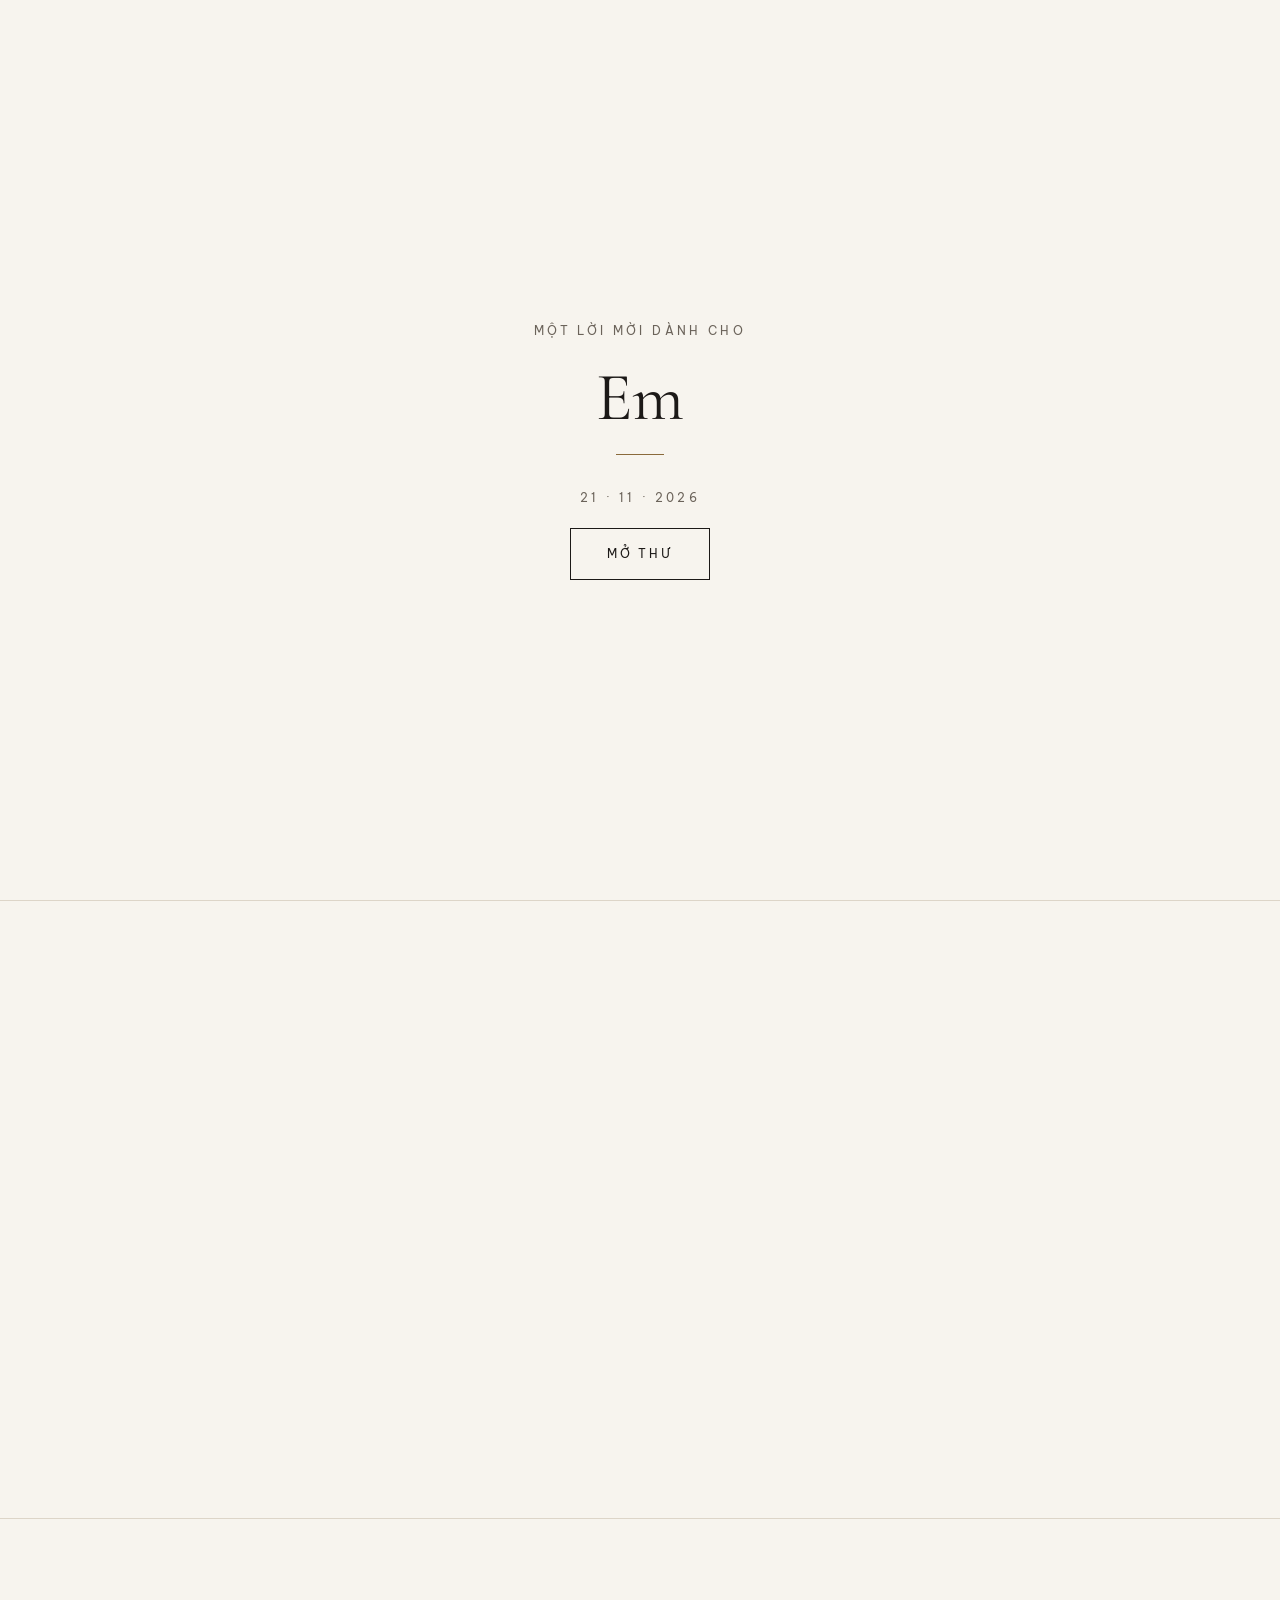
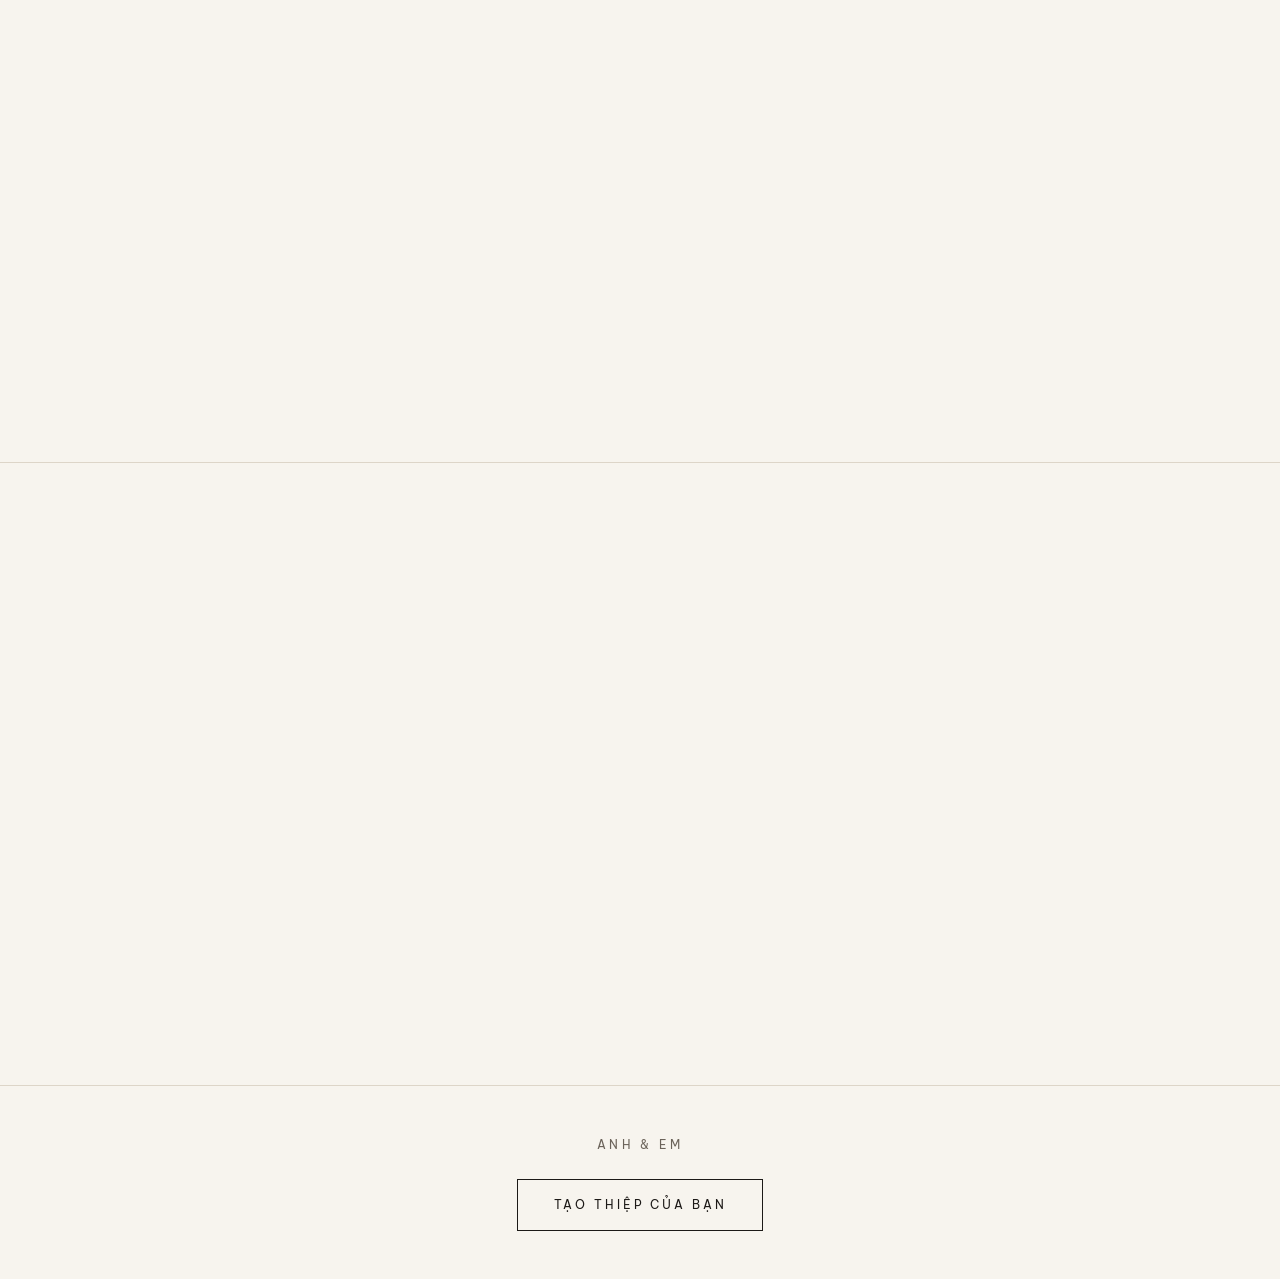
<file: index.html>
<!doctype html>
<html lang="vi">
<head>
<meta charset="utf-8">
<meta name="viewport" content="width=device-width, initial-scale=1, viewport-fit=cover">
<meta name="robots" content="noindex">
<link rel="icon" href="data:,">
<meta name="theme-color" content="#F7F4EE">
<title>Một lời mời</title>
<!-- Link preview (Messenger, Zalo, iMessage…). Static: crawlers don't run JS, and the content is encrypted anyway. -->
<meta name="description" content="Dành riêng cho một người. Mở thư để xem.">
<meta property="og:type" content="website">
<meta property="og:title" content="Một lời mời">
<meta property="og:description" content="Dành riêng cho một người. Mở thư để xem.">
<meta property="og:image" content="https://tondungx.github.io/custom-invitation/og.jpg">
<meta property="og:image:width" content="1200">
<meta property="og:image:height" content="630">
<meta property="og:image:alt" content="Một lời mời">
<meta name="twitter:card" content="summary_large_image">
<link rel="preconnect" href="https://firestore.googleapis.com" crossorigin>
<link rel="stylesheet" href="board.css">
<link rel="preconnect" href="https://fonts.googleapis.com">
<link rel="preconnect" href="https://fonts.gstatic.com" crossorigin>
<style>
:root {
  --bg: #F7F4EE; --fg: #1C1917; --muted: #6B635A; --line: #DDD5C8; --accent: #8A6A3B;
  --display: "Cormorant Garamond", serif;
  --body: "Be Vietnam Pro", system-ui, sans-serif;
  --script: var(--display); --script-style: italic; /* signature, weekday, thanks */
  --ease: cubic-bezier(.16, 1, .3, 1); /* expo-out: quick start, long soft settle */
  --ease-io: cubic-bezier(.77, 0, .18, 1);
}
*, *::before, *::after { box-sizing: border-box; margin: 0; padding: 0; }
[hidden] { display: none !important; }
html { -webkit-text-size-adjust: 100%; }
/* Native scrollbar takes layout width (page shifts when the cover unlocks scrolling).
   Hide it and draw an overlay thumb instead (.sb), which floats above the page. */
html { scrollbar-width: none; }
::-webkit-scrollbar { display: none; }
.sb { position: fixed; top: 0; right: 0; bottom: 0; z-index: 30; width: 12px; pointer-events: none; opacity: 0; transition: opacity .5s var(--ease); }
.sb.on, .sb.drag, .sb:has(i:hover) { opacity: 1; transition-duration: .2s; }
.sb i { position: absolute; top: 0; right: 0; width: 12px; pointer-events: auto; cursor: grab; touch-action: none; }
.sb i::after { content: ""; position: absolute; inset: 2px 3px 2px auto; width: 4px; border-radius: 2px; background: color-mix(in srgb, var(--fg) 30%, transparent); transition: width .2s, background-color .2s; }
.sb i:hover::after, .sb.drag i::after { width: 6px; background: color-mix(in srgb, var(--fg) 50%, transparent); }
.sb.drag i { cursor: grabbing; }
body {
  background: var(--bg); color: var(--fg);
  font: 300 1rem/1.75 var(--body);
  -webkit-font-smoothing: antialiased;
  opacity: 0; transition: opacity .6s var(--ease), background-color .4s, color .4s;
}
body.ready { opacity: 1; }
body.locked { overflow: hidden; }
::selection { background: var(--accent); color: var(--bg); }
a { color: inherit; }
:focus-visible { outline: 1px solid var(--accent); outline-offset: 4px; }

.wrap { width: min(100% - 3rem, 34rem); margin-inline: auto; }
section { padding-block: clamp(5rem, 16vh, 9rem); }
section + section { border-top: 1px solid var(--line); }

.eyebrow { font-size: .75rem; font-weight: 400; letter-spacing: .28em; text-transform: uppercase; color: var(--muted); }
.display { font: 400 clamp(2.6rem, 10.5vw, 4.25rem)/1.08 var(--display); letter-spacing: -.01em; text-wrap: balance; }
.italic { font-family: var(--script); font-style: var(--script-style); }
.rule { width: 3rem; height: 1px; background: var(--accent); margin-block: 2rem; transform-origin: left; }

/* Reveal: opacity + transform only (GPU, no layout). */
[data-r] { opacity: 0; transform: translateY(18px); transition: opacity 1.2s var(--ease), transform 1.4s var(--ease); transition-delay: calc(var(--d, 0) * 120ms); }
.rule[data-r] { transform: scaleX(0); transition-duration: 1.2s, 1.6s; }
.in[data-r] { opacity: 1; transform: none; }

/* Headlines: each word sharpens out of a soft blur and settles, staggered.
   No clipping mask -> multi-line titles and Vietnamese diacritics never get cut mid-reveal. */
.words[data-r] { opacity: 1; transform: none; }
.words .w {
  display: inline-block; opacity: 0; filter: blur(12px); transform: translateY(.3em);
  transition: opacity 1.1s var(--ease), filter 1.2s var(--ease), transform 1.5s var(--ease);
  transition-delay: calc(var(--d, 0) * 120ms + var(--i) * 70ms);
}
.words.in .w { opacity: 1; filter: blur(0); transform: none; }

/* Cover: dissolves (content recedes + blurs) while the letter rises beneath. */
.cover {
  position: fixed; inset: 0; z-index: 10; display: grid; place-items: center; text-align: center;
  background: var(--bg); padding: 2rem;
  transition: opacity 1.1s var(--ease) .15s, visibility 0s 1.3s;
}
.cover.out { opacity: 0; visibility: hidden; pointer-events: none; }
/* Exit uses an even curve (not expo-out) so the fade is visible rather than an instant cut. */
.cover-in { --out: cubic-bezier(.4, 0, .2, 1); transition: opacity .9s var(--out), transform 1.3s var(--out), filter 1s var(--out); }
.cover.out .cover-in { opacity: 0; transform: scale(.96) translateY(-1rem); filter: blur(8px); }
.cover .rule { margin-inline: auto; transform-origin: center; }
.cover-in > * + * { margin-top: 1.25rem; }

/* Buttons */
.btn {
  position: relative; overflow: hidden; isolation: isolate;
  display: inline-flex; align-items: center; justify-content: center; gap: .75rem;
  min-height: 3.25rem; padding: 0 2.25rem; border: 1px solid var(--fg); border-radius: 0;
  background: transparent; color: var(--fg); cursor: pointer; text-decoration: none;
  font: 400 .75rem/1 var(--body); letter-spacing: .24em; text-transform: uppercase;
  transition: color .45s var(--ease);
}
.btn::before { content: ""; position: absolute; inset: 0; z-index: -1; background: var(--fg); transform: scaleX(0); transform-origin: right; transition: transform .55s var(--ease); }
.btn:hover { color: var(--bg); }
.btn:hover::before { transform: scaleX(1); transform-origin: left; }
.btn:active { transform: scale(.98); }
.btn.solid { background: var(--fg); color: var(--bg); }
.btn.solid::before { background: var(--accent); }
.btn svg { width: 14px; height: 14px; }

/* Background photo: fixed layer (no background-attachment: fixed -> no iOS jank).
   ::before = photo (+blur), ::after = theme-colour veil for legibility. Cover reuses the same layers. */
.backdrop { position: fixed; inset: 0; z-index: -1; pointer-events: none; overflow: hidden; display: none; }
.has-bg .backdrop { display: block; }
.has-bg .backdrop::before, .has-bg .cover::before {
  content: ""; position: absolute; inset: calc(var(--blur, 0px) * -2); z-index: -2;
  background: var(--bg-img, none) var(--bgx, 50%) var(--bgy, 50%) / cover no-repeat; filter: blur(var(--blur, 0px));
  transform-origin: var(--bgx, 50%) var(--bgy, 50%);
  transform: scale(calc(var(--bgz, 1) * 1.08)); opacity: 0; transition: transform 2.6s var(--ease), opacity 1.2s var(--ease);
}
.has-bg .backdrop::after, .has-bg .cover::after { content: ""; position: absolute; inset: 0; z-index: -1; background: var(--bg); opacity: var(--dim, .7); }
.ready .backdrop::before, .ready .cover::before { transform: scale(var(--bgz, 1)); opacity: 1; }
.has-bg .cover { background: transparent; isolation: isolate; overflow: hidden; }
.has-bg section + section, .has-bg footer { border-color: color-mix(in srgb, var(--fg) 12%, transparent); }

/* Scroll cues: progress hairline (native scroll-driven, no JS) + "scroll" hint */
.progress { position: fixed; inset: 0 0 auto; z-index: 5; height: 2px; background: var(--accent); transform: scaleX(0); transform-origin: left; }
@supports (animation-timeline: scroll()) { .progress { animation: grow linear both; animation-timeline: scroll(root); } }
@keyframes grow { to { transform: scaleX(1); } }
.cue {
  position: fixed; left: 50%; bottom: calc(1.25rem + env(safe-area-inset-bottom)); z-index: 5;
  display: grid; justify-items: center; gap: .75rem; min-width: 44px; padding: .5rem 1rem;
  background: none; border: 0; cursor: pointer; color: var(--muted);
  font: 400 .7rem/1 var(--body); letter-spacing: .28em; text-transform: uppercase;
  opacity: 0; visibility: hidden; transform: translate(-50%, 8px);
  transition: opacity .6s var(--ease), transform .6s var(--ease), visibility 0s .6s;
}
.cue.show { opacity: 1; visibility: visible; transform: translate(-50%, 0); transition-delay: 0s; }
.cue i { position: relative; width: 1px; height: 2.75rem; background: var(--line); overflow: hidden; }
.cue i::after { content: ""; position: absolute; inset: 0; background: var(--fg); transform: translateY(-100%); animation: drip 2s var(--ease-io) infinite; }
@keyframes drip { 50% { transform: none; } to { transform: translateY(100%); } }
.cue:hover { color: var(--fg); }

/* Letter */
.letter { min-height: 100svh; display: grid; align-content: center; }

/* Free layout: one full-screen board per orientation (styles of items in board.css).
   No landscape design yet -> the portrait board is shown centred at its reference ratio. */
.board-wrap { padding: 0; height: 100svh; display: grid; place-items: center; overflow: hidden; }
.board-wrap .board { width: 100%; height: 100%; }
.board-wrap .board[data-o="landscape"] { display: none; }
@media (orientation: landscape) {
  .board-wrap .board[data-o="portrait"] { width: auto; aspect-ratio: 390 / 844; }
  .board-wrap.has-land .board[data-o="portrait"] { display: none; }
  .board-wrap.has-land .board[data-o="landscape"] { display: block; }
}
.letter .msg { margin-top: 2rem; white-space: pre-line; color: var(--muted); font-size: 1.05rem; }
.sign { margin-top: 2.5rem; font-size: 1.6rem; }

/* Date */
.when { text-align: center; }
.day { font: 400 clamp(6rem, 30vw, 9.5rem)/.9 var(--display); margin-top: 1.5rem; font-variant-numeric: lining-nums; }
.when .italic { font-size: 1.6rem; margin-top: 1rem; }
.when .rule { margin-inline: auto; transform-origin: center; }
.count { display: flex; justify-content: center; gap: clamp(1.25rem, 6vw, 2.5rem); }
.count div { display: grid; gap: .25rem; min-width: 3rem; }
.count b { font: 400 2rem/1 var(--display); font-variant-numeric: tabular-nums lining-nums; }
.count small { font-size: .7rem; letter-spacing: .2em; text-transform: uppercase; color: var(--muted); }

/* Itinerary */
.stops { list-style: none; position: relative; margin-top: 3rem; }
.stops::before {
  content: ""; position: absolute; left: 4.5rem; top: .9rem; bottom: .9rem; width: 1px; background: var(--line);
  transform: scaleY(0); transform-origin: top; transition: transform 1.8s var(--ease) .2s;
}
.stops.in::before { transform: none; }
.stop { display: grid; grid-template-columns: 4.5rem 1fr; padding-bottom: 3rem; }
.stop:last-child { padding-bottom: 0; }
.stop time { font: 400 1.15rem/1.9 var(--display); font-variant-numeric: tabular-nums lining-nums; color: var(--muted); }
.stop .body { position: relative; padding-left: 2rem; }
.stop .body::before {
  content: ""; position: absolute; left: -3.5px; top: .75rem; width: 7px; height: 7px; border-radius: 50%;
  background: var(--accent); box-shadow: 0 0 0 5px var(--bg);
}
.stop h3 { font: 400 1.85rem/1.25 var(--display); }
.stop p { color: var(--muted); margin-top: .25rem; }
.links { display: flex; gap: .5rem; margin-top: 1rem; }
.links a {
  position: relative; display: grid; place-items: center; width: 2.75rem; height: 2.75rem; border-radius: 50%;
  border: 1px solid var(--line); color: var(--fg); isolation: isolate; overflow: hidden;
  transition: color .35s var(--ease), border-color .35s var(--ease);
}
.links a::before { content: ""; position: absolute; inset: 0; z-index: -1; border-radius: 50%; background: var(--fg); transform: scale(0); transition: transform .45s var(--ease); }
.links a:hover { color: var(--bg); border-color: var(--fg); }
.links a:hover::before { transform: scale(1); }
.links svg { width: 18px; height: 18px; }

/* RSVP: both states share one grid cell -> no layout jump. */
.rsvp { text-align: center; }
.stack { display: grid; margin-top: 2.5rem; }
.stack > * { grid-area: 1 / 1; transition: opacity .6s var(--ease), transform .8s var(--ease), visibility 0s; }
.stack .done { opacity: 0; visibility: hidden; transform: translateY(12px); transition-delay: 0s, 0s, .8s; }
.yes .stack .ask { opacity: 0; visibility: hidden; transform: translateY(-12px); transition-delay: 0s, 0s, .6s; }
.yes .stack .done { opacity: 1; visibility: visible; transform: none; transition-delay: .35s, .35s, 0s; }
.ask { display: flex; flex-wrap: wrap; justify-content: center; align-items: center; gap: .75rem; }
.btn.ghost { border-color: var(--line); color: var(--muted); }
#no { --heat: 0; color: color-mix(in srgb, var(--accent) calc(var(--heat) * 100%), var(--muted)); border-color: color-mix(in srgb, var(--accent) calc(var(--heat) * 100%), var(--line));
  transition: transform .6s cubic-bezier(.3, 1.35, .5, 1), color .3s, border-color .3s; }
#no::before { content: none; } /* no hover fill: keeps the "heating up" colour visible */
/* Particles for the decline button (smoke / dust). Gradient instead of filter: cheap to composite. */
.fx { position: fixed; z-index: 20; pointer-events: none; border-radius: 50%; }
.fx.smoke { background: radial-gradient(circle, color-mix(in srgb, var(--fg) 38%, transparent), transparent 68%); }
.fx.dust { background: var(--fg); }
.ring { width: 56px; height: 56px; margin: 0 auto 1.5rem; }
.ring circle { fill: none; stroke: var(--accent); stroke-width: 1; stroke-dasharray: 164; stroke-dashoffset: 164; transform: rotate(-90deg); transform-origin: center; }
.ring path { fill: none; stroke: var(--accent); stroke-width: 1.2; stroke-dasharray: 30; stroke-dashoffset: 30; }
.yes .ring circle { stroke-dashoffset: 0; transition: stroke-dashoffset 1.4s var(--ease) .5s; }
.yes .ring path { stroke-dashoffset: 0; transition: stroke-dashoffset .7s var(--ease) 1.5s; }
.actions { display: flex; flex-wrap: wrap; justify-content: center; gap: .75rem; margin-top: 2rem; }

.actions .btn { padding: 0 1.4rem; white-space: nowrap; }
.inapp { margin: 1.25rem auto 0; max-width: 26rem; font-size: .85rem; color: var(--muted); }
.locked-msg { min-height: 100svh; display: grid; align-content: center; text-align: center; }
.locked-msg .msg { margin-top: 1.5rem; color: var(--muted); }

footer { padding-block: 3rem calc(3rem + env(safe-area-inset-bottom)); text-align: center; border-top: 1px solid var(--line); }

@media (prefers-reduced-motion: reduce) {
  *, *::before, *::after { transition-duration: .01ms !important; transition-delay: 0s !important; }
  .cue i::after { animation: none; transform: none; }
}
</style>
<!-- Per-style overrides ([data-style=…] on <html>, set by applyStyle). Minimal = the rules above. -->
<link rel="stylesheet" href="styles.css">
<script src="firebase-config.js"></script>
<script src="shared.js"></script>
</head>
<body class="locked">
<div class="cover" id="cover" hidden></div>
<div class="backdrop" aria-hidden="true"></div>
<div class="progress" aria-hidden="true"></div>
<main id="app"></main>
<button class="cue" id="cue" type="button">Cuộn xuống<i aria-hidden="true"></i></button>
<div class="sb" id="sb" aria-hidden="true" hidden><i></i></div>

<script type="module">
import { ORN, celebrate, ambient } from './styles.js';
const $ = s => document.querySelector(s);
// Monoline icons, one stroke weight, so they read as a set.
const svg = p => `<svg viewBox="0 0 24 24" aria-hidden="true" fill="none" stroke="currentColor" stroke-width="1.3" stroke-linecap="round" stroke-linejoin="round">${p}</svg>`;
const ICONS = {
  map: svg('<path d="M12 21s-6.5-5.8-6.5-11.2a6.5 6.5 0 0 1 13 0C18.5 15.2 12 21 12 21z"/><circle cx="12" cy="9.8" r="2.3"/>'),
  fb: svg('<path d="M14.5 21v-7.5h2.6l.4-3h-3V8.7c0-.9.3-1.5 1.6-1.5h1.6V4.5a20 20 0 0 0-2.4-.1c-2.4 0-4 1.4-4 4.1v2h-2.6v3h2.6V21"/>'),
  ig: svg('<rect x="3.5" y="3.5" width="17" height="17" rx="5"/><circle cx="12" cy="12" r="4"/><circle cx="17.2" cy="6.8" r=".6" fill="currentColor"/>'),
};
let opened = false, cfg, timer, io;
// "Một buổi tối" -> <span class="w" style="--i:0">Một</span> <span class="w" style="--i:1">buổi</span> ...
let wi;
const words = s => (wi = 0, String(s ?? '').split(/(\s+)/).map(t => /^\s*$/.test(t) ? t : `<span class="w" style="--i:${wi++}">${esc(t)}</span>`).join(''));

function render() {
  const d = new Date(cfg.date);
  const valid = !isNaN(d);
  const weekday = valid ? new Intl.DateTimeFormat('vi-VN', { weekday: 'long' }).format(d) : '';
  const pad = n => String(n).padStart(2, '0');
  const dateText = valid ? `${pad(d.getDate())} · ${pad(d.getMonth() + 1)} · ${d.getFullYear()}` : '';
  const timeText = valid ? `${pad(d.getHours())}:${pad(d.getMinutes())}` : '';
  const reply = safeUrl(cfg.reply);
  const free = freeLayout(cfg);
  const orn = ORN[styleKey(cfg)] || {};
  // Divider: a hairline, or the style's ornament (drawn in --accent).
  const rule = (d, x = '') => `<div class="rule${x}" data-r style="--d:${d}" aria-hidden="true">${orn.rule || ''}</div>`;
  document.title = `Gửi ${cfg.to}`;

  $('#cover').innerHTML = `
    ${orn.frame || ''}
    <div class="cover-in">
      ${orn.cover ? `<div class="orn" data-r aria-hidden="true">${orn.cover}</div>` : ''}
      <p class="eyebrow" data-r style="--d:1">Một lời mời dành cho</p>
      <h1 class="display words" data-r style="--d:2">${words(cfg.to)}</h1>
      ${rule(4)}
      <p class="eyebrow" data-r style="--d:5">${esc(dateText)}</p>
      <div data-r style="--d:6"><button class="btn" id="open" type="button">Mở thư</button></div>
    </div>`;

  $('#app').innerHTML = `
    ${free ? `<section class="board-wrap${free.landscape?.items?.length ? ' has-land' : ''}">
      ${['portrait', 'landscape'].filter(o => free[o]?.items?.length).map(o =>
        `<div class="board" data-o="${o}">${boardItemsHTML(cfg, free[o].items, { fmt: words, reveal: true })}</div>`).join('')}
    </section>` : `<section class="letter"><div class="wrap">
      <p class="eyebrow" data-r>Gửi ${esc(cfg.to)},</p>
      <h2 class="display words" data-r style="margin-top:1.5rem;--d:1">${words(cfg.title)}</h2>
      ${rule(3)}
      <p class="msg" data-r style="--d:4">${esc(cfg.message)}</p>
      <p class="sign italic" data-r style="--d:5">— ${esc(cfg.from)}</p>
    </div></section>`}

    ${valid ? `<section class="when"><div class="wrap">
      <p class="eyebrow" data-r>Thời gian</p>
      <p class="day" data-r style="--d:1">${pad(d.getDate())}</p>
      <p class="eyebrow" data-r style="--d:2">Tháng ${d.getMonth() + 1} · ${d.getFullYear()}</p>
      <p class="italic" data-r style="--d:3">${esc(weekday)}, ${timeText}</p>
      ${rule(4)}
      <div class="count" id="count" data-r style="--d:5" aria-label="Thời gian còn lại">
        ${['Ngày', 'Giờ', 'Phút', 'Giây'].map(l => `<div><b>00</b><small>${l}</small></div>`).join('')}
      </div>
    </div></section>` : ''}

    ${cfg.stops?.length ? `<section class="sched"><div class="wrap">
      <p class="eyebrow" data-r>Lịch trình</p>
      <ol class="stops" data-r>
        ${cfg.stops.map((s, i) => {
          const links = [['Google Maps', mapUrl(s.address), ICONS.map], ['Facebook', fbUrl(s.facebook), ICONS.fb], ['Instagram', igUrl(s.instagram), ICONS.ig]]
            .filter(l => l[1]);
          return `<li class="stop" data-r style="--d:${i + 1}">
            <time>${esc(s.time)}</time>
            <div class="body">
              <h3>${esc(s.name)}</h3>
              ${s.note ? `<p>${esc(s.note)}</p>` : ''}
              ${links.length ? `<div class="links">${links.map(([n, u, svg]) =>
                `<a href="${esc(u)}" target="_blank" rel="noopener" aria-label="${n}: ${esc(s.name)}" title="${n}">${svg}</a>`).join('')}</div>` : ''}
            </div>
          </li>`;
        }).join('')}
      </ol>
    </div></section>` : ''}

    <section class="rsvp" id="rsvp"><div class="wrap">
      <h2 class="display words" data-r>${words(cfg.ask)}</h2>
      <div class="stack">
        <div class="ask" data-r style="--d:2">
          <button class="btn solid" id="yes" type="button">${esc(cfg.accept)}</button>
          ${cfg.declineMode !== 'off' && cfg.decline ? `<button class="btn ghost" id="no" type="button">${esc(cfg.decline)}</button>` : ''}
        </div>
        <div class="done" aria-live="polite">
          <svg class="ring" viewBox="0 0 56 56" aria-hidden="true"><circle cx="28" cy="28" r="26"/><path d="M20 28.5l5.5 5.5L37 22.5"/></svg>
          <p class="italic" style="font-size:1.75rem">${esc(cfg.thanks)}</p>
          <div class="actions">
            ${valid ? `<a class="btn" id="gcal" href="${esc(googleCalUrl(d))}" target="_blank" rel="noopener">Google Calendar</a>
              <button class="btn" id="ics" type="button">Lịch Apple / Outlook</button>` : ''}
            ${reply ? `<a class="btn" href="${esc(reply)}" target="_blank" rel="noopener">${esc(cfg.replyLabel)}</a>` : ''}
          </div>
          ${valid && IN_APP ? `<p class="inapp">Đang mở trong ứng dụng nhắn tin, nút lịch có thể không chạy. Bấm <b>⋯</b> rồi chọn <b>Mở bằng trình duyệt</b>.</p>` : ''}
        </div>
      </div>
    </div></section>

    <footer><p class="eyebrow">${esc(cfg.from)} &amp; ${esc(cfg.to)}</p>
      ${cfg.demo ? `<p style="margin-top:1.5rem"><a class="btn" href="admin/">Tạo thiệp của bạn</a></p>` : ''}</footer>`;

  $('#yes').onclick = () => { $('#rsvp').classList.add('yes'); celebrate(styleKey(cfg), $('#yes'), calm()); notify('accept'); };
  setupDecline();
  $('#ics')?.addEventListener('click', () => downloadIcs(d));
  $('#open').onclick = openCover;

  clearInterval(timer);
  if (valid) {
    const cells = [...document.querySelectorAll('#count b')];
    const tick = () => {
      const s = Math.max(0, (d - Date.now()) / 1000 | 0);
      if (!s) { $('#count').hidden = true; return clearInterval(timer); }
      [s / 86400 | 0, s % 86400 / 3600 | 0, s % 3600 / 60 | 0, s % 60].forEach((v, i) => cells[i].textContent = String(v).padStart(2, '0'));
    };
    tick(); timer = setInterval(tick, 1000);
  }
}

// ---- Decline button: it can never actually be pressed. ----
const calm = () => matchMedia('(prefers-reduced-motion: reduce)').matches;

function particles(el, count, kind) {
  if (calm()) return;
  const r = el.getBoundingClientRect(), smoke = kind === 'smoke';
  for (let i = 0; i < count; i++) {
    const p = document.createElement('i'), size = smoke ? 18 + Math.random() * 28 : 2 + Math.random() * 3;
    p.className = 'fx ' + kind;
    Object.assign(p.style, { width: size + 'px', height: size + 'px',
      left: r.left + Math.random() * r.width - size / 2 + 'px', top: r.top + r.height * (smoke ? .35 : Math.random()) - size / 2 + 'px' });
    document.body.append(p);
    const dx = (Math.random() - .5) * (smoke ? 90 : 70), dy = -(40 + Math.random() * (smoke ? 130 : 100));
    p.animate([
      { transform: 'translate(0,0) scale(.4)', opacity: smoke ? .6 : .9 },
      { transform: `translate(${dx}px,${dy}px) scale(${smoke ? 2.4 : 1})`, opacity: 0 },
    ], { duration: 900 + Math.random() * 1000, delay: Math.random() * 160, easing: 'cubic-bezier(.2,.7,.1,1)', fill: 'backwards' })
      .onfinish = () => p.remove();
  }
}

// Remove the button; the accept button glides to centre (View Transitions where supported).
function removeNo(no) {
  const done = () => no.remove();
  document.startViewTransition && !calm() ? document.startViewTransition(done) : done();
}

function setupDecline() {
  const no = $('#no');
  if (!no) return;

  if (cfg.declineMode === 'dodge') {
    let tx = 0, ty = 0;
    const flee = e => {
      e?.preventDefault();
      // Layout position from offsets (ignores the running transform transition): a rect read mid-slide
      // would put the origin in the wrong place and could drop the button onto "accept".
      const op = no.offsetParent.getBoundingClientRect(), w = no.offsetWidth, hgt = no.offsetHeight, m = 16;
      const ox = op.left + no.offsetLeft, oy = op.top + no.offsetTop, cx = ox + tx, cy = oy + ty; // origin, current target
      const sec = $('#rsvp').getBoundingClientRect();
      const avoid = [$('#yes'), $('#rsvp h2')].map(el => el.getBoundingClientRect());
      // Prefer free spots inside the RSVP section; on cramped screens (iPhone SE) fall back to the whole viewport.
      // Keep the farthest non-overlapping candidate, so the button always visibly runs away.
      const areas = [[Math.max(sec.top, 0), Math.min(sec.bottom, innerHeight)], [0, innerHeight]];
      let best = null;
      for (const [top, bottom] of areas) {
        const minX = m, maxX = innerWidth - w - m, minY = top + m, maxY = bottom - hgt - m;
        for (let i = 0; i < 60; i++) {
          const x = minX + Math.random() * Math.max(0, maxX - minX), y = minY + Math.random() * Math.max(0, maxY - minY);
          if (avoid.some(a => x < a.right + m && x + w > a.left - m && y < a.bottom + m && y + hgt > a.top - m)) continue;
          const d = Math.hypot(x - cx, y - cy);
          if (!best || d > best.d) best = { x, y, d };
        }
        if (best && best.d > 110) break;
      }
      if (!best) return;
      tx = best.x - ox; ty = best.y - oy;
      no.style.transform = `translate(${tx}px, ${ty}px)`;
    };
    no.addEventListener('pointerenter', e => e.pointerType === 'mouse' && flee());
    no.addEventListener('pointerdown', flee); // touch/mouse: jumps before the press lands
    // A tap also fires "click" right after pointerdown: only keyboard activation (detail 0) should flee again.
    no.addEventListener('click', e => { e.preventDefault(); if (e.detail === 0) flee(e); });
    return;
  }

  if (cfg.declineMode === 'smoke') {
    let n = 0;
    no.onclick = () => {
      n++;
      no.style.setProperty('--heat', Math.min(1, n / 3));
      no.animate([0, -4, 4, -3, 3, 0].map((x, i) => ({ transform: `translateX(${x}px) rotate(${i % 2 ? -1.5 : 1.5}deg)` })), { duration: 380 });
      particles(no, 3 + n * 4, 'smoke');
      if (n >= 4) {
        no.disabled = true;
        particles(no, 26, 'smoke');
        no.animate([{ opacity: 1, transform: 'none' }, { opacity: 0, transform: 'translateY(-6px) scale(.9)', filter: 'blur(6px)' }],
          { duration: 900, delay: 250, easing: 'ease-out', fill: 'forwards' }).onfinish = () => removeNo(no);
      }
    };
    return;
  }

  if (cfg.declineMode === 'vanish') {
    no.onclick = () => {
      no.disabled = true;
      particles(no, 46, 'dust');
      no.animate([
        { opacity: 1, filter: 'blur(0)', transform: 'none', letterSpacing: '.24em' },
        { opacity: 0, filter: 'blur(10px)', transform: 'translateY(-16px) scale(1.04)', letterSpacing: '.6em' },
      ], { duration: 1100, easing: 'cubic-bezier(.2,.7,.1,1)', fill: 'forwards' }).onfinish = () => removeNo(no);
    };
  }
}

function reveal(root, instant) {
  const els = root.querySelectorAll('[data-r]');
  if (instant) return els.forEach(e => e.classList.add('in'));
  io ??= new IntersectionObserver(es => es.forEach(e => {
    if (e.isIntersecting) { e.target.classList.add('in'); io.unobserve(e.target); }
  }), { rootMargin: '0px 0px -12% 0px' });
  els.forEach(e => io.observe(e));
}

// ---- Overlay scrollbar (thumb only; transform-positioned, shows while scrolling) ----
const sb = $('#sb'), thumb = sb.firstElementChild;
let sbHide, sbFrame;
function syncSb() {
  sbFrame = 0;
  const vh = innerHeight, sh = document.documentElement.scrollHeight;
  sb.hidden = sh <= vh + 1 || document.body.classList.contains('locked');
  if (sb.hidden) return;
  const h = Math.max(40, vh * vh / sh);
  thumb.style.height = h + 'px';
  thumb.style.transform = `translateY(${scrollY / (sh - vh) * (vh - h)}px)`;
}
const queueSb = () => { sbFrame ||= requestAnimationFrame(syncSb); };
addEventListener('scroll', () => {
  queueSb(); sb.classList.add('on');
  clearTimeout(sbHide); sbHide = setTimeout(() => sb.classList.remove('on'), 1200);
}, { passive: true });
addEventListener('resize', queueSb);
new ResizeObserver(queueSb).observe($('#app'));
thumb.addEventListener('pointerdown', e => {
  e.preventDefault(); thumb.setPointerCapture(e.pointerId); sb.classList.add('drag');
  const y0 = e.clientY, s0 = scrollY;
  const ratio = (document.documentElement.scrollHeight - innerHeight) / (innerHeight - thumb.offsetHeight);
  const move = ev => scrollTo(0, s0 + (ev.clientY - y0) * ratio);
  thumb.addEventListener('pointermove', move);
  thumb.addEventListener('lostpointercapture', () => { thumb.removeEventListener('pointermove', move); sb.classList.remove('drag'); }, { once: true });
});

// Scroll cue: visible only at the very top of a page that still has content below.
// Derived from scroll position every time, so it can never get stuck on (e.g. over the footer).
let cueOn = false;
// Short screens (e.g. iPhone SE): never draw the cue over text/photos of the first screen.
function cueOverlaps() {
  const c = $('#cue').getBoundingClientRect();
  return [...document.querySelectorAll('#app section:first-of-type [data-r], #app .it-field, #app .it-text, #app .it-image')].some(e => {
    const r = e.getBoundingClientRect();
    return r.width && r.bottom > c.top && r.top < c.bottom && r.right > c.left && r.left < c.right;
  });
}
const syncCue = () => $('#cue').classList.toggle('show',
  cueOn && scrollY < 40 && document.documentElement.scrollHeight > innerHeight + 40 && !cueOverlaps());
addEventListener('scroll', syncCue, { passive: true });
function showCue() { setTimeout(() => { cueOn = true; syncCue(); }, 1400); }
$('#cue').onclick = () => $('#app section:nth-of-type(2)')?.scrollIntoView({ behavior: 'smooth' });

function openCover() {
  opened = true;
  const c = $('#cover');
  c.classList.add('out');
  document.body.classList.remove('locked');
  setTimeout(() => reveal($('#app')), 200); // overlap with the cover fade: no empty beat
  showCue();
  queueSb();
  celebrate(styleKey(cfg), $('#open'), calm(), 'open');
  c.addEventListener('transitionend', e => { if (e.target === c) c.hidden = true; }, { once: true });
}

// Calendar event shared by Google Calendar and .ics. Times are "floating" (viewer's local time).
const IN_APP = /FBAN|FBAV|FB_IAB|Messenger|Instagram|Zalo|Line\//i.test(navigator.userAgent);
const calStamp = x => `${x.getFullYear()}${String(x.getMonth() + 1).padStart(2, '0')}${String(x.getDate()).padStart(2, '0')}T${String(x.getHours()).padStart(2, '0')}${String(x.getMinutes()).padStart(2, '0')}00`;
function calEvent() {
  const s0 = cfg.stops?.[0] || {};
  return { title: `Hẹn hò cùng ${cfg.from}`,
    location: [s0.name, /^https?:/i.test(s0.address) ? '' : s0.address].filter(Boolean).join(' - '),
    details: (cfg.stops || []).map(s => `${s.time} ${s.name}`).join('\n') };
}
function googleCalUrl(d) {
  const ev = calEvent(), q = new URLSearchParams({ action: 'TEMPLATE', text: ev.title,
    dates: `${calStamp(d)}/${calStamp(new Date(+d + 4 * 3600e3))}`, details: ev.details, location: ev.location });
  return 'https://calendar.google.com/calendar/render?' + q;
}

// Email notification (owner's Apps Script). Never from the admin preview (hash config / iframe).
function notify(event) {
  const url = notifyEndpoint(cfg.notifyUrl);
  if (url && !cfg.preview && window === top) sendNotify(url, { event, ...cfg });
}

function downloadIcs(d) {
  const f = calStamp;
  const t = s => String(s ?? '').replace(/[\\,;]/g, '\\$&').replace(/\n/g, '\\n');
  const end = new Date(+d + 4 * 3600e3), ev = calEvent();
  const ics = ['BEGIN:VCALENDAR', 'VERSION:2.0', 'PRODID:-//invite//vi', 'BEGIN:VEVENT',
    `UID:${+d}@invite`, `DTSTAMP:${f(new Date())}`, `DTSTART:${f(d)}`, `DTEND:${f(end)}`,
    `SUMMARY:${t(ev.title)}`, `LOCATION:${t(ev.location)}`, `DESCRIPTION:${t(ev.details)}`,
    'BEGIN:VALARM', 'ACTION:DISPLAY', 'TRIGGER:-PT2H', `DESCRIPTION:${t(ev.title)}`, 'END:VALARM',
    'END:VEVENT', 'END:VCALENDAR'].join('\r\n');
  const a = Object.assign(document.createElement('a'), { href: URL.createObjectURL(new Blob([ics], { type: 'text/calendar' })), download: 'hen-ho.ics' });
  a.click(); setTimeout(() => URL.revokeObjectURL(a.href), 1000);
}

async function boot(first) {
  cfg = await readConfig();
  if (cfg.locked || cfg.missing) return showLocked(cfg.missing);
  await Promise.race([applyStyle(cfg), new Promise(r => setTimeout(r, 1500))]);
  render();
  hydrateImages($('#app'));
  if (first && cfg.notifyOpen) {
    try { if (!sessionStorage.getItem('notified')) { sessionStorage.setItem('notified', 1); notify('open'); } } catch { notify('open'); }
  }
  const c = $('#cover');
  if (cfg.intro && !opened) {
    c.hidden = false; c.classList.remove('out');
    document.body.classList.add('locked');
    // Fixed + always on screen: reveal all at once (stagger comes from --d), no observer margin to fall into.
    requestAnimationFrame(() => requestAnimationFrame(() => reveal(c, true)));
  } else {
    c.hidden = true; document.body.classList.remove('locked');
    reveal($('#app'), !first); // live edits from admin: no re-animation
    if (first) showCue();
  }
  document.body.classList.add('ready');
  queueSb();
  ambient(styleKey(cfg), calm());
}

// No key in the link, or no such invite: never show placeholder content.
function showLocked(missing) {
  $('#cover').hidden = true; document.body.classList.remove('locked');
  $('#app').innerHTML = `<section class="locked-msg"><div class="wrap">
    <p class="eyebrow">Một lời mời</p>
    <h1 class="display" style="margin-top:1.25rem">${missing ? 'Không mở được thiệp' : 'Thiệp này cần link đầy đủ'}</h1>
    <div class="rule" style="margin-inline:auto"></div>
    <p class="msg">${missing ? 'Thiệp không còn tồn tại, hoặc mạng đang có vấn đề. Kiểm tra kết nối rồi tải lại trang.'
      : 'Link bạn mở thiếu phần mã sau dấu <b>#</b>. Hãy mở lại đúng link đã được gửi cho bạn.'}</p>
  </div></section>`;
  document.body.classList.add('ready');
}

boot(true);
addEventListener('hashchange', () => boot(false));
</script>
</body>
</html>
</file>
<file: board.css>
/* Free-layout board, shared by the invite and the admin editor so both render identically.
   Items: centre at (cx%, cy%); width/font in "design px" scaled by --u (see REF in shared.js). */
.board { position: relative; container-type: size; --rw: 390; --rh: 844; }
.board[data-o="landscape"] { --rw: 1440; --rh: 900; }
.board .it {
  --u: min(100cqw / var(--rw), 100cqh / var(--rh));
  position: absolute; left: calc(var(--cx) * 1%); top: calc(var(--cy) * 1%);
  width: calc(var(--w) * var(--u));
  transform: translate(-50%, -50%) rotate(calc(var(--rot) * 1deg));
  opacity: var(--op);
}
.board .tx { font-size: calc(var(--fs) * var(--u)); white-space: pre-line; overflow-wrap: break-word; }
/* Photos: fixed box (w × h design px), cropped to fill. */
.board .im { display: block; width: 100%; height: calc(var(--h) * var(--u)); object-fit: cover; border-radius: calc(var(--rad) * var(--u)); user-select: none; }
/* Decorations, drawn in the item's text colour (theme token). */
.board .sh { display: block; width: 100%; }
.board .sh.line { height: max(1px, calc(var(--t) * var(--u))); background: currentColor; }
.board .sh.frame { height: calc(var(--h) * var(--u)); border: max(1px, calc(var(--t) * var(--u))) solid currentColor; border-radius: calc(var(--rad) * var(--u)); }
.board .sh.circle { aspect-ratio: 1; border: max(1px, calc(var(--t) * var(--u))) solid currentColor; border-radius: 50%; }
</file>
<file: styles.css>
/* Layout styles. <html data-style="…"> is set by applyStyle(); "minimal" = the base rules in index.html.
   Rules: colours only from the theme tokens (--bg/--fg/--muted/--line/--accent), so every style works with
   every palette. Body text stays on a solid --bg surface. Text on --accent fills is always --bg (≥ 4.5:1). */
:root {
  --heart: url("data:image/svg+xml,%3Csvg xmlns='http://www.w3.org/2000/svg' viewBox='0 0 24 24'%3E%3Cpath d='M12 21s-7.5-4.6-9.6-9.3C1 8.3 3 4.5 6.7 4.5c2.2 0 3.7 1.2 5.3 3.2 1.6-2 3.1-3.2 5.3-3.2C21 4.5 23 8.3 21.6 11.7 19.5 16.4 12 21 12 21z'/%3E%3C/svg%3E");
  --spring: cubic-bezier(.34, 1.56, .64, 1);
}

/* ---- Shared ornament plumbing ---- */
.rule:has(svg) { width: 8.75rem; height: auto; background: none; color: var(--accent); }
.rule:has(svg)[data-r] { transform: none; }
.rule svg, .orn svg { display: block; width: 100%; height: auto; stroke-width: 1.3; }
.orn { width: min(13rem, 70%); margin-inline: auto; color: var(--accent); }
/* Strokes (.draw, pathLength=1) draw themselves in when their block is revealed. */
/* Keyframes, not a transition: Chrome left the dashoffset transition stuck at its start value. */
[data-r] svg .draw { stroke-dasharray: 1; stroke-dashoffset: 1; }
.in svg .draw { animation: draw 2s var(--ease) calc(var(--d, 0) * 120ms + .2s) both; }
@keyframes draw { from { stroke-dashoffset: 1; } to { stroke-dashoffset: 0; } }

/* Effects from styles.js */
.sfx { position: fixed; z-index: 20; pointer-events: none; }
.sfx.confetti { border-radius: 2px; }
.t-accent { background: var(--accent); } .t-fg { background: var(--fg); } .t-muted { background: var(--muted); }
.sfx.heart { background: var(--accent); -webkit-mask: var(--heart) center / contain no-repeat; mask: var(--heart) center / contain no-repeat; }
.petal { border-radius: 100% 0 100% 0; background: color-mix(in srgb, var(--accent) 60%, var(--bg)); }
.amb { position: fixed; inset: 0; z-index: -1; overflow: hidden; pointer-events: none; }
.amb .petal { position: absolute; top: 0; }
/* RSVP keeps both states in one grid cell (no layout jump); centre them so the reserved
   height is shared above/below the buttons instead of a dead block under them. */
[data-style]:not([data-style=minimal]) .stack > * { align-self: center; }

/* =====================================================================
   Cổ điển (vintage): double frames, diamonds, corner flourishes, wax seal
   ===================================================================== */
[data-style=vintage] { --script-style: normal; }
/* Paper grain: fixed noise layer under the content (z -1, after the photo layer -> paints above it). */
[data-style=vintage] body::after {
  content: ""; position: fixed; inset: 0; z-index: -1; pointer-events: none; opacity: .09;
  background: url("data:image/svg+xml,%3Csvg xmlns='http://www.w3.org/2000/svg' width='180' height='180'%3E%3Cfilter id='n'%3E%3CfeTurbulence type='fractalNoise' baseFrequency='.85' numOctaves='3' stitchTiles='stitch'/%3E%3CfeColorMatrix values='0 0 0 0 .5 0 0 0 0 .4 0 0 0 0 .3 0 0 0 .9 0'/%3E%3C/filter%3E%3Crect width='100%25' height='100%25' filter='url(%23n)'/%3E%3C/svg%3E");
}
[data-style=vintage] section:not(.board-wrap) > .wrap {
  position: relative; text-align: center; padding: 3.25rem clamp(1.1rem, 5vw, 2rem);
  border: 1px solid color-mix(in srgb, var(--accent) 55%, transparent);
}
[data-style=vintage] section:not(.board-wrap) > .wrap::before { content: ""; position: absolute; inset: 5px; border: 1px solid var(--line); pointer-events: none; }
[data-style=vintage] section:not(.board-wrap) > .wrap::after {
  content: ""; position: absolute; top: -6px; left: 50%; width: 11px; height: 11px; margin-left: -5.5px;
  background: var(--bg); border: 1px solid var(--accent); transform: rotate(45deg);
}
[data-style=vintage] section { padding-block: clamp(3rem, 10vh, 6rem); }
[data-style=vintage] section + section { border-top: 0; }
[data-style=vintage] .rule { margin-inline: auto; }
[data-style=vintage] .eyebrow { font-family: var(--display); font-size: .8rem; letter-spacing: .32em; }
[data-style=vintage] .display { font-size: clamp(2.2rem, 9vw, 3.6rem); line-height: 1.15; }
[data-style=vintage] .italic { font-size: 1.9rem; font-weight: 600; }
[data-style=vintage] .day { font-size: clamp(5rem, 24vw, 7.5rem); }
[data-style=vintage] .count { gap: 0; }
[data-style=vintage] .count div { padding-inline: clamp(.6rem, 3.5vw, 1.25rem); }
[data-style=vintage] .count div + div { border-left: 1px solid var(--line); }
[data-style=vintage] .stops { text-align: left; }
[data-style=vintage] .stop .body::before { border-radius: 0; transform: rotate(45deg); }
[data-style=vintage] .stop h3 { font-size: 1.6rem; }
[data-style=vintage] .btn { border: 3px double var(--fg); font-family: var(--display); font-size: .8rem; letter-spacing: .22em; }
[data-style=vintage] .btn.ghost { border-color: var(--line); }
/* Cover: framed card + wax seal */
[data-style=vintage] .cover .frame { position: absolute; inset: clamp(.75rem, 3vw, 1.5rem); border: 1px solid color-mix(in srgb, var(--accent) 55%, transparent); pointer-events: none; }
[data-style=vintage] .cover .frame::before { content: ""; position: absolute; inset: 6px; border: 1px solid var(--line); }
[data-style=vintage] .frame .corner { position: absolute; width: clamp(2.5rem, 11vw, 3.75rem); color: var(--accent); stroke-width: 1.2; top: 12px; left: 12px; }
[data-style=vintage] .frame .corner:nth-child(2) { left: auto; right: 12px; transform: scaleX(-1); }
[data-style=vintage] .frame .corner:nth-child(3) { top: auto; bottom: 12px; transform: scaleY(-1); }
[data-style=vintage] .frame .corner:nth-child(4) { top: auto; left: auto; bottom: 12px; right: 12px; transform: scale(-1); }
[data-style=vintage] #open {
  width: 6.5rem; height: 6.5rem; padding: 0; border: 0; border-radius: 48% 52% 50% 50% / 53% 47% 53% 47%;
  background: var(--accent); color: var(--bg); font: 600 1.25rem/1 var(--script); letter-spacing: 0; text-transform: none;
  box-shadow: inset 0 0 0 6px var(--accent), inset 0 0 0 7px color-mix(in srgb, var(--bg) 55%, transparent), 0 8px 18px -10px var(--fg);
  transition: transform .5s var(--spring);
}
[data-style=vintage] #open::before { content: none; }
[data-style=vintage] #open:hover { color: var(--bg); transform: rotate(-8deg) scale(1.05); }

/* =====================================================================
   Tạp chí (editorial): huge grotesque type, left grid, numbered sections
   ===================================================================== */
[data-style=editorial] { --script-style: normal; }
[data-style=editorial] .wrap { width: min(100% - 3rem, 46rem); }
[data-style=editorial] main { counter-reset: sec; }
[data-style=editorial] section:not(.board-wrap) { counter-increment: sec; }
[data-style=editorial] section:not(.board-wrap) > .wrap::before {
  content: counter(sec, decimal-leading-zero); display: block; margin-bottom: 2.5rem; padding-bottom: .9rem;
  border-bottom: 2px solid var(--fg); font: 700 .8rem/1 var(--body); letter-spacing: .2em;
}
[data-style=editorial] section + section { border-top: 0; }
[data-style=editorial] .when, [data-style=editorial] .rsvp { text-align: left; }
[data-style=editorial] .eyebrow { font-weight: 500; letter-spacing: .16em; color: var(--accent); }
[data-style=editorial] .display { font-weight: 800; font-size: clamp(2.9rem, 14vw, 6.25rem); line-height: .98; letter-spacing: -.035em; }
[data-style=editorial] .italic { font-weight: 500; font-size: 1.5rem; letter-spacing: -.01em; }
[data-style=editorial] .rule, [data-style=editorial] .when .rule { width: 4rem; height: 6px; margin-inline: 0; transform-origin: left; }
[data-style=editorial] .letter .msg { color: var(--fg); font-size: 1.15rem; }
[data-style=editorial] .letter .msg::first-letter { float: left; margin: .1em .12em 0 0; font: 800 3.6em/.78 var(--display); color: var(--accent); }
/* Wide screens: label column + content column, like a magazine spread. */
@media (min-width: 900px) {
  [data-style=editorial] section:not(.board-wrap) > .wrap { width: min(100% - 8rem, 70rem); display: grid; grid-template-columns: 13rem minmax(0, 1fr); column-gap: clamp(2rem, 5vw, 5rem); }
  [data-style=editorial] section:not(.board-wrap) > .wrap::before { grid-column: 1 / -1; }
  [data-style=editorial] section:not(.board-wrap) > .wrap > * { grid-column: 2; }
  [data-style=editorial] section:not(.board-wrap) > .wrap > .eyebrow:first-child { grid-column: 1; grid-row: 2 / span 8; align-self: start; padding-top: .9em; }
  [data-style=editorial] .letter .wrap > .display { margin-top: 0 !important; }
}
[data-style=editorial] .day { font-weight: 800; font-size: clamp(9rem, 50vw, 17rem); line-height: .8; letter-spacing: -.06em; margin-left: -.06em; }
[data-style=editorial] .count { justify-content: flex-start; gap: clamp(1rem, 5vw, 2.5rem); }
[data-style=editorial] .count b { font-weight: 800; font-size: 2.4rem; }
[data-style=editorial] .stops { margin-top: 2rem; }
[data-style=editorial] .stops::before, [data-style=editorial] .stop .body::before { display: none; }
[data-style=editorial] .stop { grid-template-columns: 5.5rem 1fr; padding-block: 1.5rem; border-top: 1px solid var(--line); }
[data-style=editorial] .stop:last-child { padding-bottom: 1.5rem; border-bottom: 1px solid var(--line); }
[data-style=editorial] .stop .body { padding-left: 0; }
[data-style=editorial] .stop time { font: 700 1.5rem/1.25 var(--display); color: var(--fg); }
[data-style=editorial] .stop h3 { font: 700 1.85rem/1.1 var(--display); letter-spacing: -.02em; }
[data-style=editorial] .ask, [data-style=editorial] .actions { justify-content: flex-start; }
[data-style=editorial] .ring { margin-left: 0; }
[data-style=editorial] .btn { border-width: 2px; font-weight: 600; letter-spacing: .14em; }
[data-style=editorial] .btn.solid::after { content: "→"; font-size: 1rem; letter-spacing: 0; transition: transform .45s var(--ease); }
[data-style=editorial] .btn.solid:hover::after { transform: translateX(4px); }
[data-style=editorial] .cover { place-items: end start; text-align: left; padding: clamp(1.5rem, 7vw, 4.5rem); }
[data-style=editorial] .cover .display { font-size: clamp(3.4rem, 17vw, 9rem); }
/* :not(.in):not(.words) keeps the base "revealed" / word-container rules in charge. */
[data-style=editorial] [data-r]:not(.in):not(.words) { transform: translateY(36px); }
[data-style=editorial] .words .w { filter: none; transform: translateY(.45em); }
[data-style=editorial] .words.in .w { transform: none; }

/* =====================================================================
   Lãng mạn (romance): centred, script names, line-art sprigs, petals
   ===================================================================== */
[data-style=romance] { --script-style: normal; }
[data-style=romance] .wrap { text-align: center; }
[data-style=romance] .rule { margin-inline: auto; transform-origin: center; }
[data-style=romance] section + section { border-top: 0; background: linear-gradient(var(--line), var(--line)) top center / 6rem 1px no-repeat; }
[data-style=romance] .display { font-style: italic; }
[data-style=romance] .cover .display { font: 400 clamp(3.2rem, 15vw, 6rem)/1.3 var(--script); letter-spacing: 0; }
[data-style=romance] .italic { font-size: 2.2rem; line-height: 1.3; }
[data-style=romance] .sign { font-size: 2.4rem; }
[data-style=romance] .count b { font-style: italic; }
[data-style=romance] .when .italic { font: italic 400 1.6rem/1.4 var(--display); }
[data-style=romance] .cover .rule { display: none; } /* the sprig above the name is the ornament */
[data-style=romance] .stops::before, [data-style=romance] .stop .body::before { display: none; }
[data-style=romance] .stop { grid-template-columns: 1fr; padding-bottom: 0; }
[data-style=romance] .stop + .stop::before { content: ""; display: block; width: 1px; height: 2.5rem; margin: 1.75rem auto; background: var(--line); }
[data-style=romance] .stop time { font: italic 400 1.3rem/1.5 var(--display); color: var(--accent); font-variant-numeric: lining-nums; }
[data-style=romance] .stop .body { padding-left: 0; }
[data-style=romance] .stop h3 { font-style: italic; }
[data-style=romance] .links { justify-content: center; }
[data-style=romance] .btn { border-radius: 999px; letter-spacing: .18em; }

/* =====================================================================
   Vui tươi (playful): tinted page, bordered sticker cards, hard shadows
   ===================================================================== */
[data-style=playful] { --script-style: normal; }
[data-style=playful] body { font-weight: 400; background-color: color-mix(in srgb, var(--accent) 12%, var(--bg)); }
[data-style=playful]:not(.has-bg) .cover { background: color-mix(in srgb, var(--accent) 12%, var(--bg)); }
[data-style=playful] section { padding-block: clamp(2.5rem, 8vh, 4.5rem); }
[data-style=playful] section + section { border-top: 0; }
[data-style=playful] section:not(.board-wrap) > .wrap {
  background: var(--bg); border: 2.5px solid var(--fg); border-radius: .75rem; box-shadow: 6px 6px 0 var(--fg);
  padding: 2.5rem clamp(1.1rem, 5vw, 2.25rem); rotate: -.6deg;
}
[data-style=playful] section:nth-of-type(even):not(.board-wrap) > .wrap { rotate: .8deg; }
[data-style=playful] .eyebrow { font-weight: 800; letter-spacing: .14em; color: var(--fg); }
[data-style=playful] .cover .eyebrow {
  display: inline-block; padding: .5rem .85rem; border-radius: 999px; background: var(--fg); color: var(--bg);
  font-weight: 700; letter-spacing: .14em; rotate: -2deg;
}
[data-style=playful] .display { font-weight: 800; font-size: clamp(2.5rem, 11vw, 4.25rem); line-height: 1.12; letter-spacing: -.01em; }
[data-style=playful] .display .w { background: linear-gradient(transparent 62%, color-mix(in srgb, var(--accent) 35%, transparent) 0); }
[data-style=playful] .cover .display { rotate: -3deg; }
[data-style=playful] .italic { font-weight: 700; font-size: 1.5rem; }
[data-style=playful] .rule:has(svg) { width: 7rem; }
[data-style=playful] .rule svg { stroke-width: 3; }
[data-style=playful] .when .rule, [data-style=playful] .cover .rule { margin-inline: auto; }
[data-style=playful] .day {
  display: grid; place-items: center; width: 1.55em; aspect-ratio: 1; margin: 1.5rem auto .75rem; padding-top: .1em;
  border-radius: 50%; background: var(--accent); color: var(--bg); font-weight: 800; font-size: clamp(4rem, 22vw, 6.5rem); line-height: 1; rotate: -6deg;
}
[data-style=playful] .count { gap: .6rem; }
[data-style=playful] .count div { min-width: clamp(2.9rem, 14vw, 3.75rem); padding: .6rem .3rem; border: 2px solid var(--fg); border-radius: .4rem; box-shadow: 3px 3px 0 var(--fg); }
[data-style=playful] .count b { font-weight: 800; }
[data-style=playful] .stops::before, [data-style=playful] .stop .body::before { display: none; }
[data-style=playful] .stop {
  grid-template-columns: auto 1fr; gap: 1rem; align-items: start; margin-bottom: 1rem; padding: 1rem;
  border: 2px solid var(--fg); border-radius: .5rem; background: var(--bg); rotate: -1deg;
}
[data-style=playful] .stop:nth-child(even) { rotate: 1deg; }
[data-style=playful] .stop:last-child { padding-bottom: 1rem; margin-bottom: 0; }
[data-style=playful] .stop time { padding: .1rem .7rem; border-radius: 999px; background: var(--accent); color: var(--bg); font: 700 1rem/1.7 var(--body); }
[data-style=playful] .stop .body { padding-left: 0; }
[data-style=playful] .stop h3 { font: 700 1.5rem/1.25 var(--display); }
[data-style=playful] .links a { border: 2px solid var(--fg); }
[data-style=playful] .btn {
  border: 2px solid var(--fg); border-radius: 999px; box-shadow: 4px 4px 0 var(--fg);
  font: 700 .85rem/1 var(--body); letter-spacing: .06em;
  transition: transform .3s var(--spring), box-shadow .3s var(--spring), color .3s;
}
[data-style=playful] .btn::before { content: none; }
[data-style=playful] .btn:hover { color: var(--fg); transform: translate(-2px, -2px); box-shadow: 6px 6px 0 var(--fg); }
[data-style=playful] .btn:active { transform: translate(3px, 3px); box-shadow: 0 0 0 var(--fg); }
[data-style=playful] .btn.solid { background: var(--accent); color: var(--bg); }
[data-style=playful] .btn.solid:hover { color: var(--bg); }
[data-style=playful] .btn.ghost { border-color: var(--line); box-shadow: 4px 4px 0 var(--line); }
/* :not(.in):not(.words) keeps the base "revealed" / word-container rules in charge. */
[data-style=playful] [data-r]:not(.in):not(.words) { transform: translateY(24px) scale(.94); }
[data-style=playful] [data-r]:not(.words) { transition-timing-function: var(--ease), var(--spring); } /* springy settle */

/* =====================================================================
   Đáng yêu (cute): polka dots, round cards, hearts, chunky pill buttons
   ===================================================================== */
[data-style=cute] body, [data-style=cute]:not(.has-bg) .cover {
  background-image: radial-gradient(color-mix(in srgb, var(--accent) 22%, transparent) 2px, transparent 2.6px);
  background-size: 26px 26px;
}
[data-style=cute] body { font-weight: 400; }
[data-style=cute] section { padding-block: clamp(2.5rem, 8vh, 4.5rem); }
[data-style=cute] section + section { border-top: 0; }
[data-style=cute] section:not(.board-wrap) > .wrap {
  text-align: center; background: var(--bg); border: 3px solid var(--line); border-radius: 1.5rem;
  padding: 2.5rem clamp(1rem, 5vw, 2rem) 2.75rem;
  /* clay: pressed-in lower rim + soft lift */
  box-shadow: inset 0 -5px 0 color-mix(in srgb, var(--accent) 12%, var(--bg)), 0 6px 0 -1px color-mix(in srgb, var(--accent) 22%, var(--bg));
}
[data-style=cute] .eyebrow { font-weight: 700; letter-spacing: .16em; color: var(--accent); }
[data-style=cute] .display { font-weight: 600; font-size: clamp(2.2rem, 9.5vw, 3.5rem); line-height: 1.22; letter-spacing: 0; }
[data-style=cute] .italic { font-size: 1.5rem; }
[data-style=cute] .rule:has(svg) { width: 5.5rem; }
[data-style=cute] .rule { margin-inline: auto; }
[data-style=cute] .day {
  position: relative; isolation: isolate; display: grid; place-items: center; width: 10rem; height: 9.5rem;
  margin: 1rem auto .5rem; padding-bottom: .9rem; color: var(--bg); font-weight: 600; font-size: 4.25rem; line-height: 1;
}
[data-style=cute] .day::before { content: ""; position: absolute; inset: 0; z-index: -1; background: var(--accent); -webkit-mask: var(--heart) center / contain no-repeat; mask: var(--heart) center / contain no-repeat; }
[data-style=cute] .count { gap: .75rem; }
[data-style=cute] .count div { justify-items: center; min-width: 0; }
[data-style=cute] .count b { display: grid; place-items: center; width: clamp(2.8rem, 13vw, 3.6rem); aspect-ratio: 1; border-radius: 50%; background: color-mix(in srgb, var(--accent) 14%, var(--bg)); font-size: 1.4rem; font-weight: 600; }
[data-style=cute] .stops::before, [data-style=cute] .stop .body::before { display: none; }
[data-style=cute] .stop { grid-template-columns: 1fr; justify-items: center; gap: .5rem; margin-bottom: 1rem; padding: 1.25rem 1rem; border: 2px solid var(--line); border-radius: 1.25rem; }
[data-style=cute] .stop:last-child { padding-bottom: 1.25rem; margin-bottom: 0; }
[data-style=cute] .stop time { padding: .1rem .85rem; border-radius: 999px; background: var(--accent); color: var(--bg); font: 700 .95rem/1.7 var(--body); }
[data-style=cute] .stop .body { padding-left: 0; }
[data-style=cute] .stop h3 { font: 600 1.5rem/1.3 var(--display); }
[data-style=cute] .links { justify-content: center; }
[data-style=cute] .btn {
  min-height: 3.5rem; border: 2px solid var(--accent); border-radius: 999px; color: var(--accent);
  font: 700 .9rem/1 var(--body); letter-spacing: .04em; text-transform: none;
  box-shadow: 0 4px 0 color-mix(in srgb, var(--accent) 40%, var(--bg));
  transition: color .3s, transform .2s var(--spring), box-shadow .2s;
}
[data-style=cute] .btn::before { background: var(--accent); border-radius: inherit; transform: scale(0); transform-origin: center; }
[data-style=cute] .btn:hover::before { transform: scale(1); }
[data-style=cute] .btn:active { transform: translateY(3px); box-shadow: 0 1px 0 color-mix(in srgb, var(--accent) 40%, var(--bg)); }
[data-style=cute] .btn.solid { background: var(--accent); color: var(--bg); }
[data-style=cute] .btn.solid::before { background: var(--fg); }
[data-style=cute] .btn.ghost { border-color: var(--line); color: var(--muted); box-shadow: 0 4px 0 var(--line); }
/* Cover: the open button is a beating heart. */
[data-style=cute] #open { width: 8rem; height: 7.5rem; padding: 0 0 .9rem; border: 0; box-shadow: none; background: none; color: var(--bg); }
[data-style=cute] #open::before {
  transform: none; background: var(--accent); border-radius: 0;
  -webkit-mask: var(--heart) center / contain no-repeat; mask: var(--heart) center / contain no-repeat;
  animation: beat 1.8s ease-in-out infinite;
}
[data-style=cute] #open:hover { color: var(--bg); }
@keyframes beat { 0%, 40%, 100% { transform: scale(1); } 12% { transform: scale(1.08); } 26% { transform: scale(1.04); } }
/* :not(.in):not(.words) keeps the base "revealed" / word-container rules in charge. */
[data-style=cute] [data-r]:not(.in):not(.words) { transform: translateY(16px) scale(.94); }
[data-style=cute] [data-r]:not(.words) { transition-timing-function: var(--ease), var(--spring); } /* springy settle */

@media (prefers-reduced-motion: reduce) {
  [data-style=cute] #open::before { animation: none; }
  [data-r] svg .draw { stroke-dashoffset: 0; animation: none; }
}
</file>
